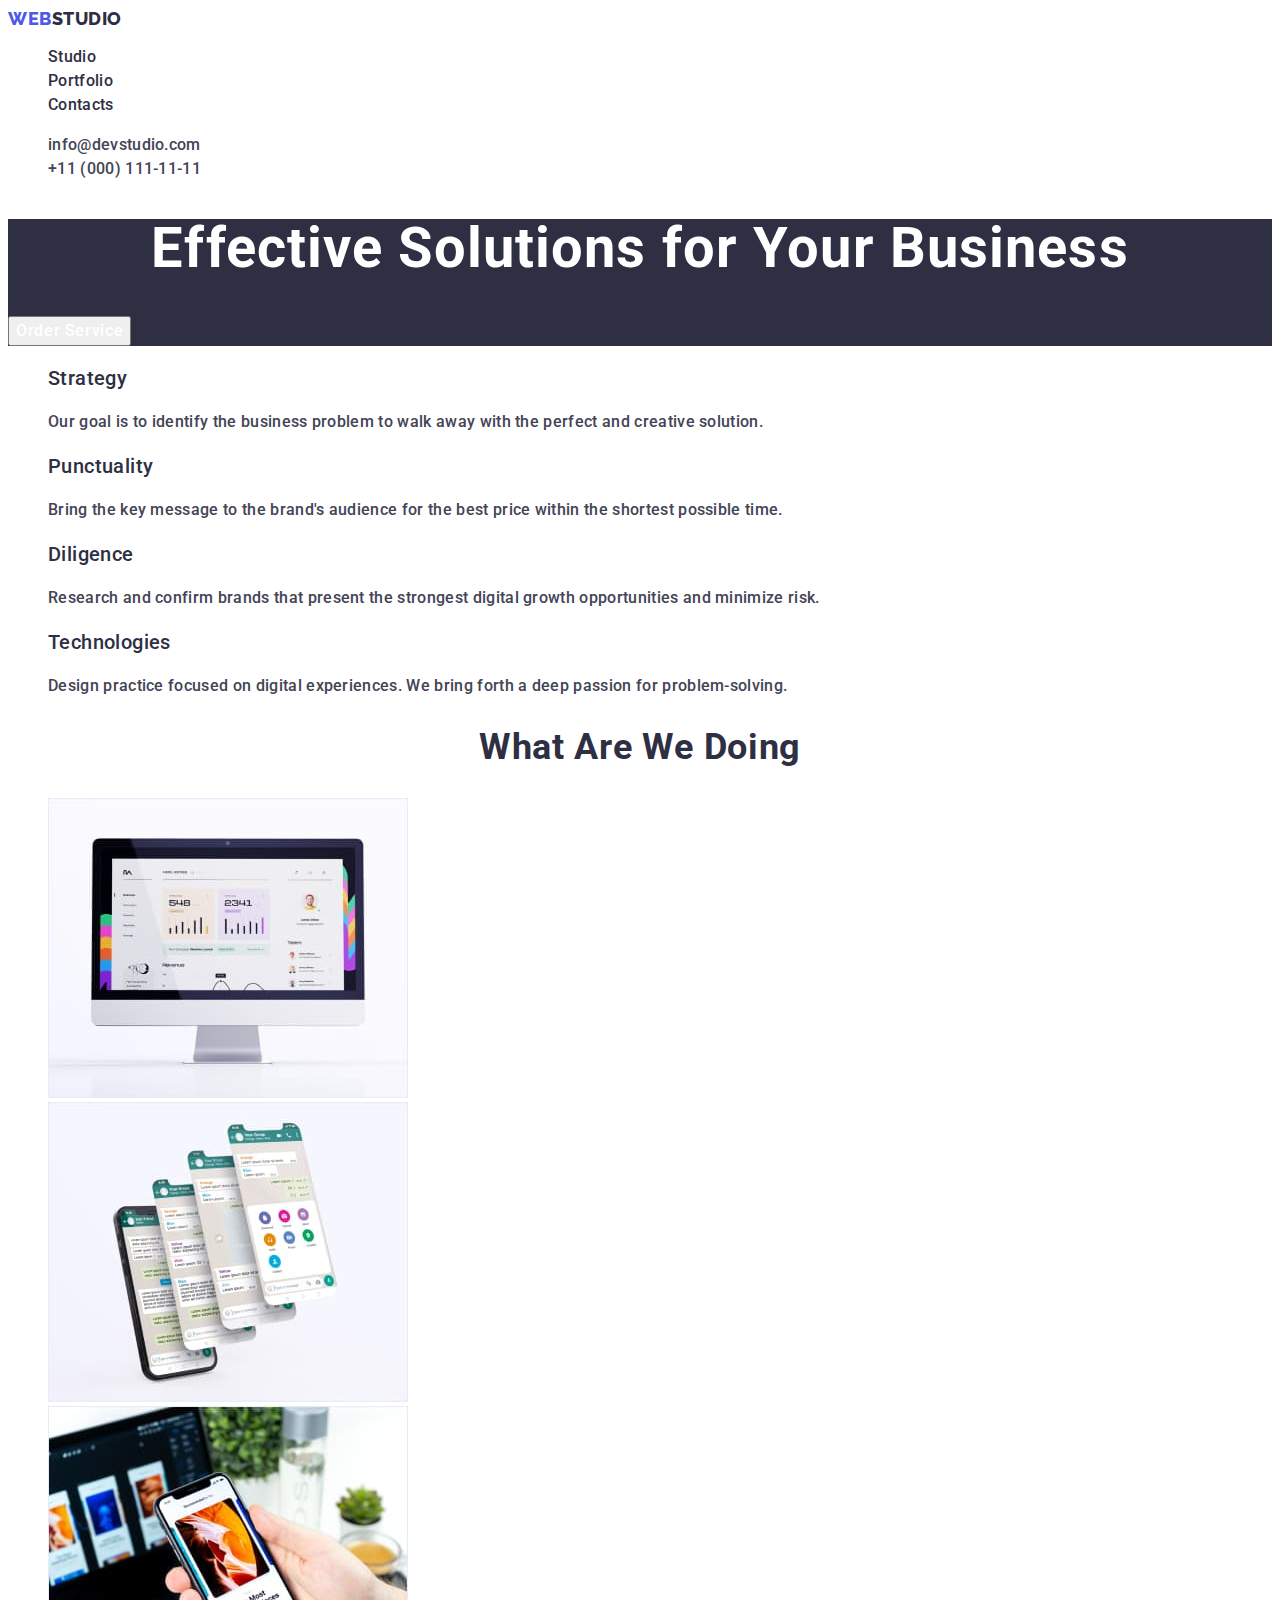
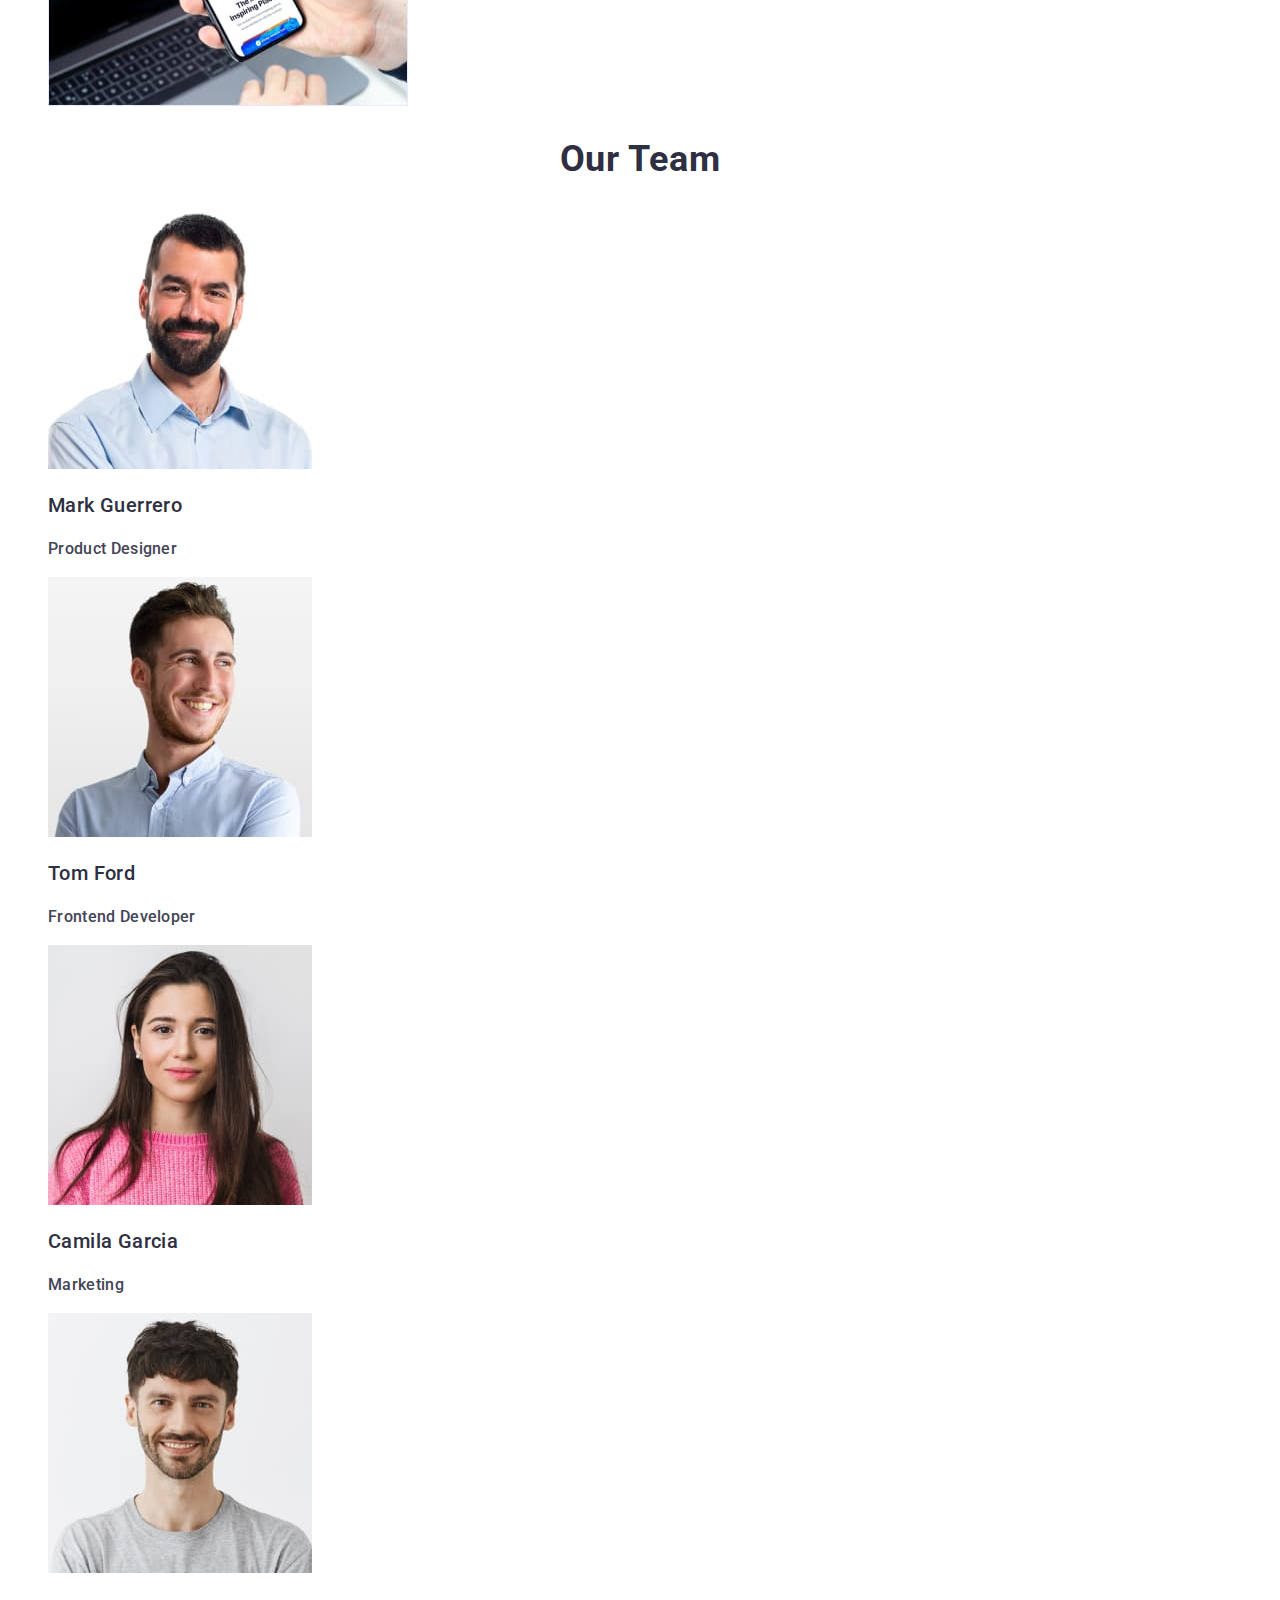
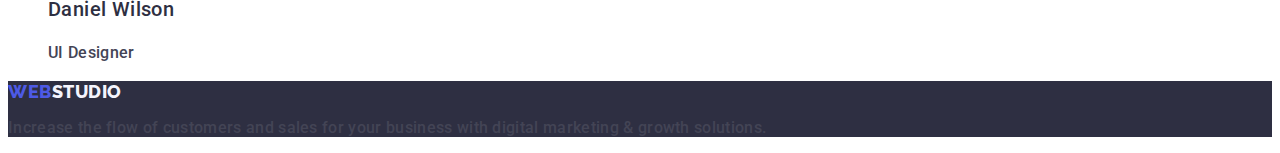
<file: index.html>
<!DOCTYPE html>
<html lang="en">
  <head>
    <meta charset="UTF-8" />
    <meta http-equiv="X-UA-Compatible" content="IE=edge" />
    <meta name="viewport" content="width=device-width, initial-scale=1.0" />
    <title>Studio</title>
    <link rel="preconnect" href="https://fonts.googleapis.com" />
    <link rel="preconnect" href="https://fonts.gstatic.com" crossorigin />
    <link
      href="https://fonts.googleapis.com/css2?family=Raleway:wght@800&family=Roboto:wght@400;500;700;900&display=swap"
      rel="stylesheet"
    />
    <link rel="stylesheet" href="./css/styles.css" />
  </head>
  <body>
    <header>
      <nav>
        <a href="./index.html" class="logo link"
          >Web<span class="logo-studio">Studio</span></a
        >
        <ul class="list">
          <li><a href="./index.html" class="list-item link">Studio</a></li>
          <li>
            <a href="./portfolio.html" class="list-item link">Portfolio</a>
          </li>
          <li><a href="" class="list-item link">Contacts</a></li>
        </ul>
      </nav>
      <address class="address">
        <ul class="list">
          <li>
            <a href="mailto:info@devstudio.com" class="address-item link"
              >info@devstudio.com</a
            >
          </li>
          <li>
            <a href="tel:+110001111111" class="address-item link"
              >+11 (000) 111-11-11</a
            >
          </li>
        </ul>
      </address>
    </header>
    <main>
      <section class="hero">
        <h1 class="hero-heading">Effective Solutions for Your Business</h1>
        <button type="button" class="hero-button">Order Service</button>
      </section>
      <section>
        <h2 class="about" hidden>About company</h2>
        <ul class="list">
          <li>
            <h3 class="about-heading">Strategy</h3>
            <p class="about-description">
              Our goal is to identify the business problem to walk away with the
              perfect and creative solution.
            </p>
          </li>
          <li>
            <h3 class="about-heading">Punctuality</h3>
            <p class="about-description">
              Bring the key message to the brand's audience for the best price
              within the shortest possible time.
            </p>
          </li>
          <li>
            <h3 class="about-heading">Diligence</h3>
            <p class="about-description">
              Research and confirm brands that present the strongest digital
              growth opportunities and minimize risk.
            </p>
          </li>
          <li>
            <h3 class="about-heading">Technologies</h3>
            <p class="about-description">
              Design practice focused on digital experiences. We bring forth a
              deep passion for problem-solving.
            </p>
          </li>
        </ul>
      </section>
      <section>
        <h2 class="activity-field-heading">What are we doing</h2>
        <ul class="list">
          <li>
            <img src="./images/desktop.jpg" alt="Desktop" width="360" />
          </li>
          <li>
            <img src="./images/messenger.jpg" alt="Messenger" width="360" />
          </li>
          <li><img src="./images/app.jpg" alt="App" width="360" /></li>
        </ul>
      </section>
      <section>
        <h2 class="team-heading">Our Team</h2>
        <ul class="list">
          <li>
            <img src="./images/mark.jpg" alt="Mark Guerrero" width="264" />
            <h3 class="name">Mark Guerrero</h3>
            <p class="position">Product Designer</p>
          </li>
          <li>
            <img src="./images/tom.jpg" alt="Tom Ford" width="264" />
            <h3 class="name">Tom Ford</h3>
            <p class="position">Frontend Developer</p>
          </li>
          <li>
            <img src="./images/camila.jpg" alt="Camila Garcia" width="264" />
            <h3 class="name">Camila Garcia</h3>
            <p class="position">Marketing</p>
          </li>
          <li>
            <img src="./images/daniel.jpg" alt="Daniel Wilson" width="264" />
            <h3 class="name">Daniel Wilson</h3>
            <p class="position">UI Designer</p>
          </li>
        </ul>
      </section>
    </main>
    <footer class="footer">
      <a href="./index.html" class="logo link"
        >Web<span class="footer-studio">Studio</span></a
      >
      <p>
        Increase the flow of customers and sales for your business with digital
        marketing & growth solutions.
      </p>
    </footer>
  </body>
</html>
</file>
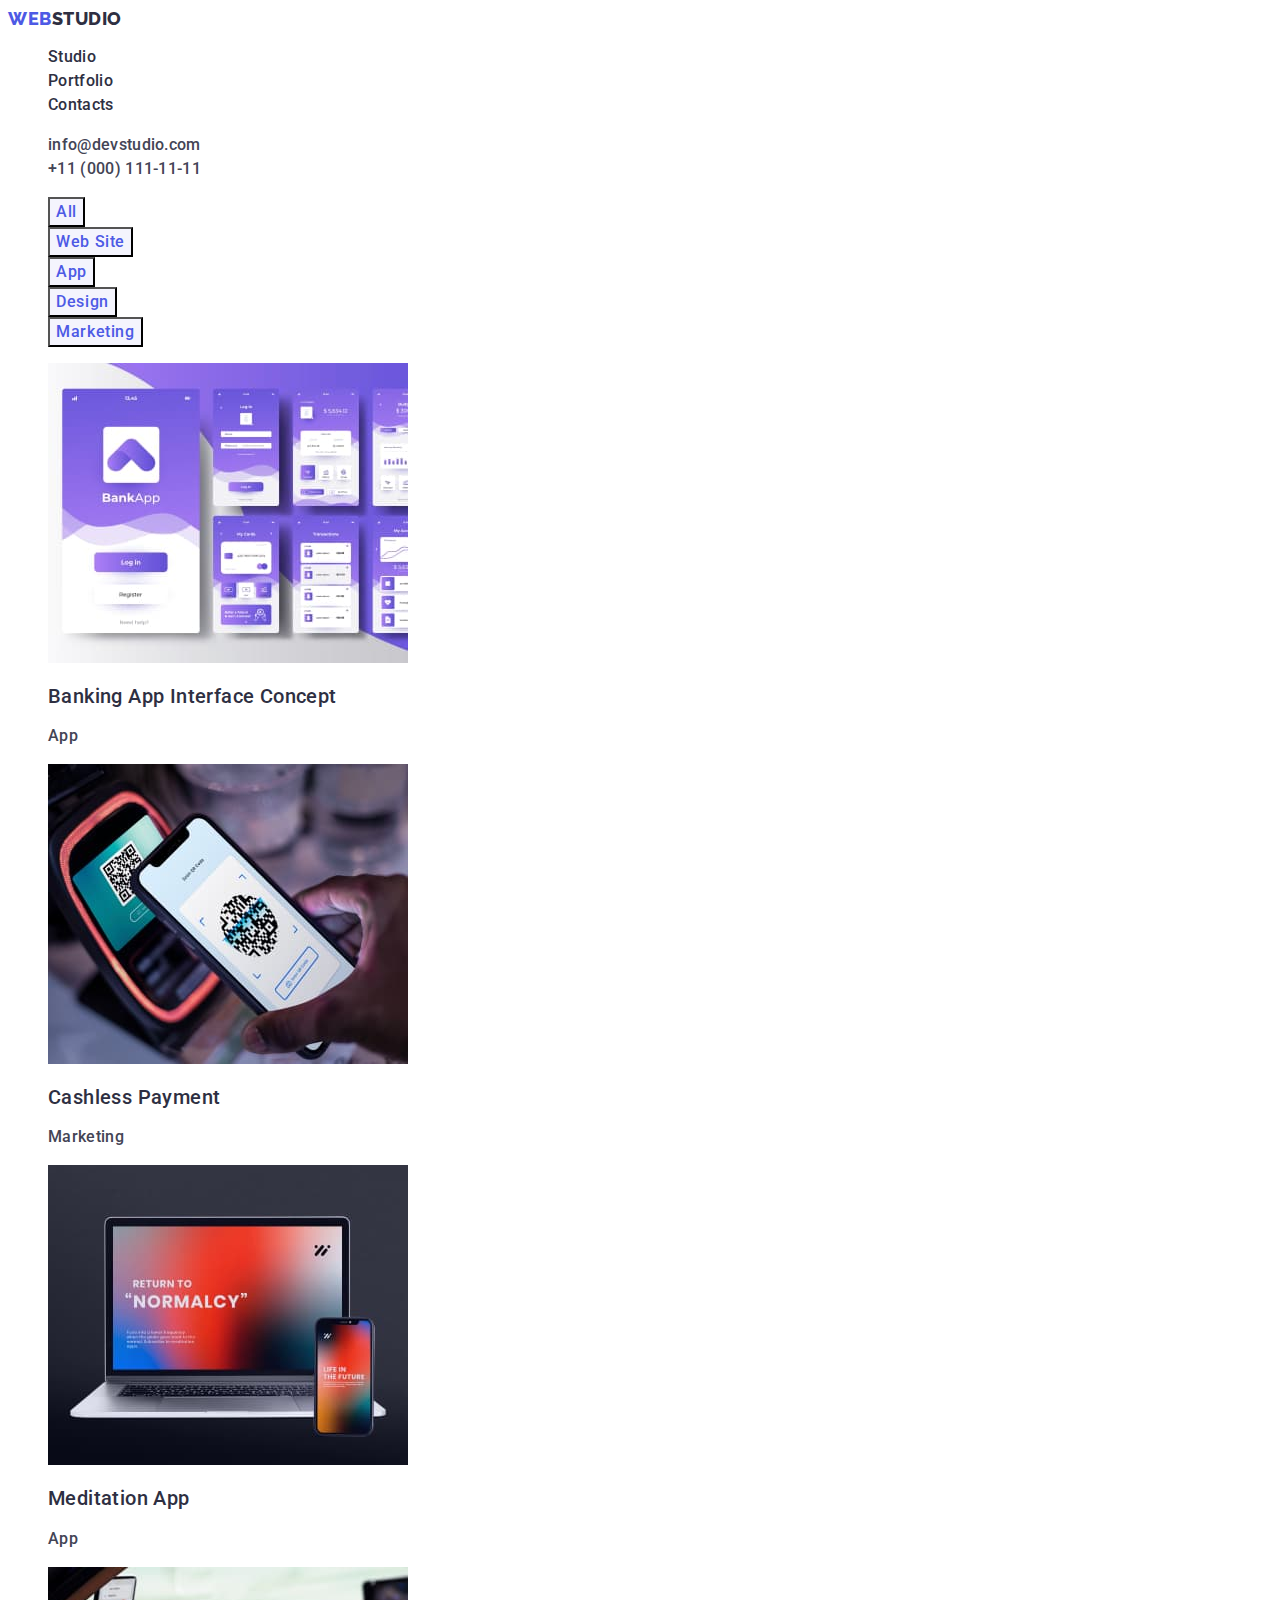
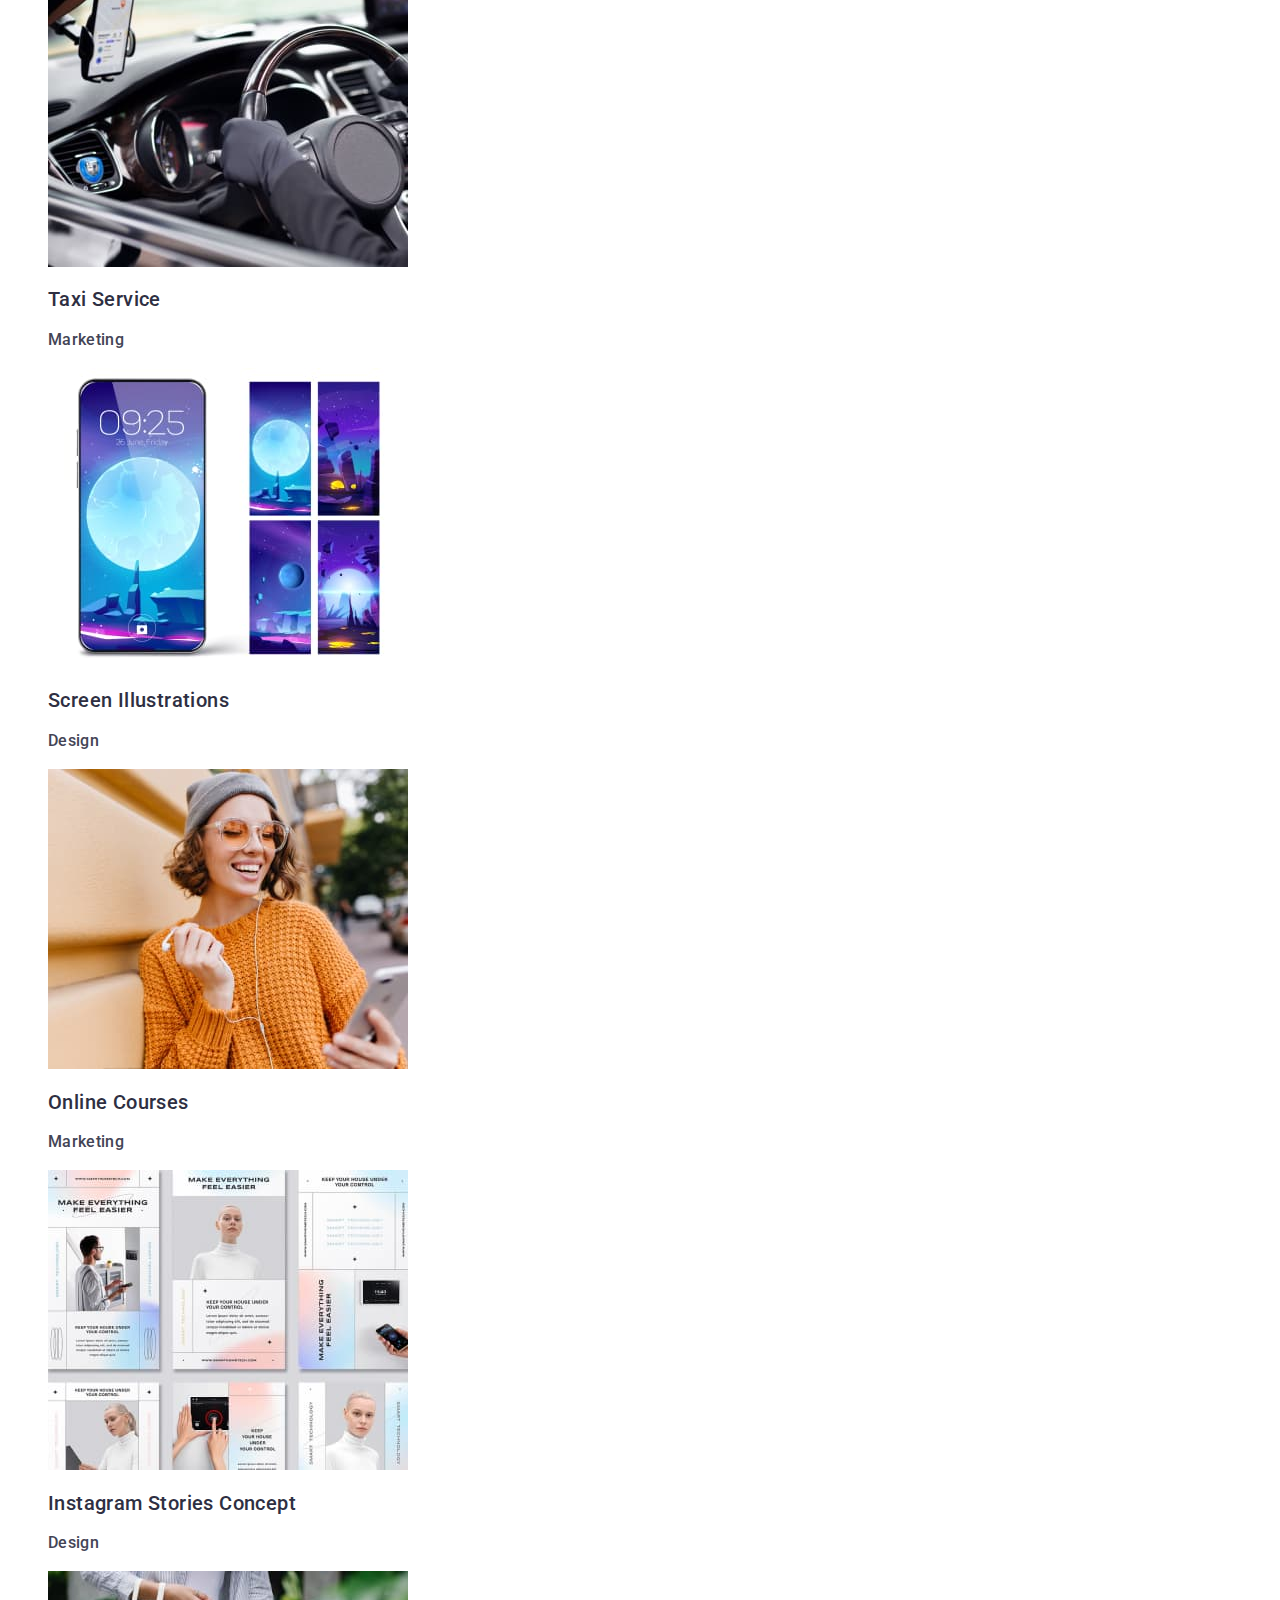
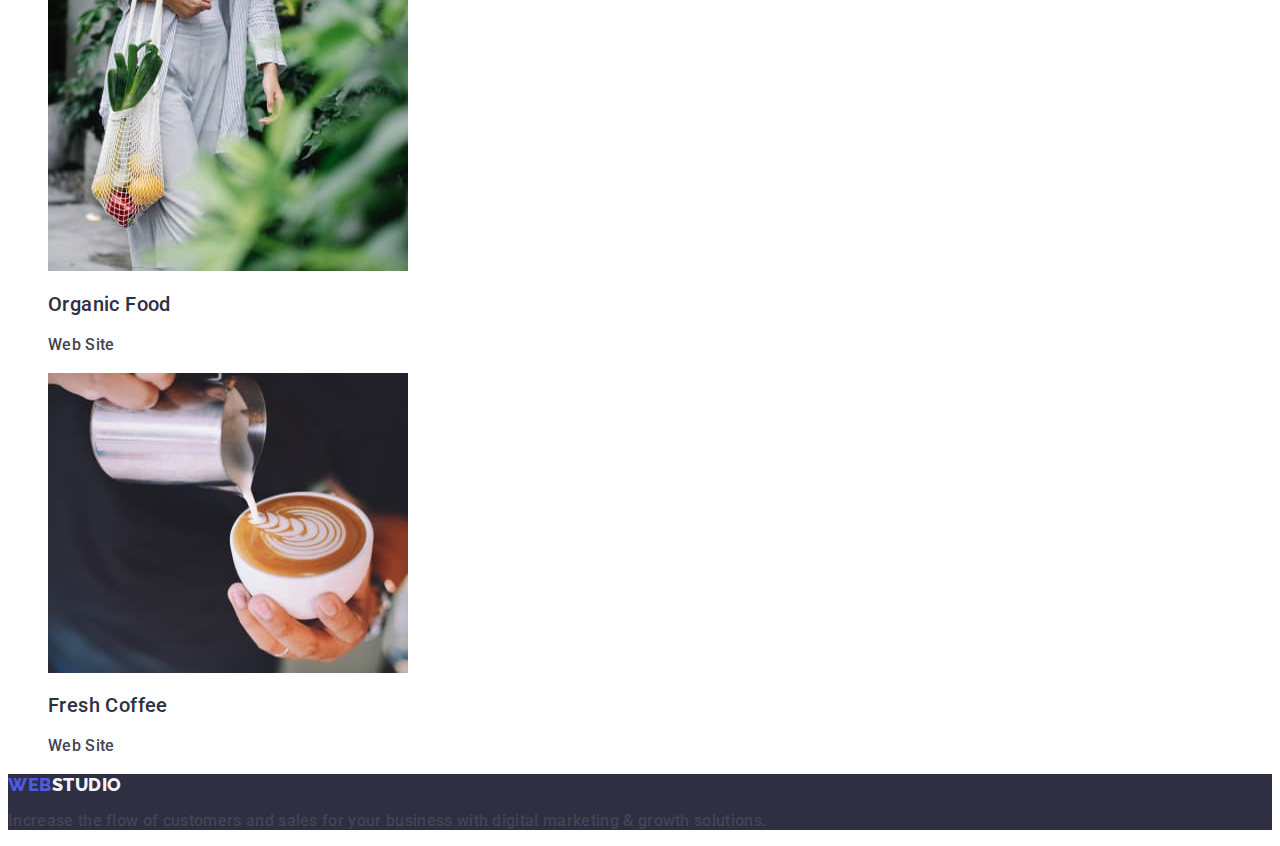
<file: portfolio.html>
<!DOCTYPE html>
<html lang="en">
  <head>
    <meta charset="UTF-8" />
    <meta http-equiv="X-UA-Compatible" content="IE=edge" />
    <meta name="viewport" content="width=device-width, initial-scale=1.0" />
    <title>Portfolio</title>
    <link rel="preconnect" href="https://fonts.googleapis.com" />
    <link rel="preconnect" href="https://fonts.gstatic.com" crossorigin />
    <link
      href="https://fonts.googleapis.com/css2?family=Raleway:wght@800&family=Roboto:wght@400;500;700;900&display=swap"
      rel="stylesheet"
    />
    <link rel="stylesheet" href="./css/styles.css" />
  </head>
  <body>
    <header>
      <nav>
        <a href="./index.html" class="logo link"
          >Web<span class="logo-studio">Studio</span></a
        >
        <ul class="list">
          <li><a href="./index.html" class="list-item link">Studio</a></li>
          <li>
            <a href="./portfolio.html" class="list-item link">Portfolio</a>
          </li>
          <li><a href="" class="list-item link">Contacts</a></li>
        </ul>
      </nav>
      <address class="address">
        <ul class="list">
          <li>
            <a href="mailto:info@devstudio.com" class="address-item link"
              >info@devstudio.com</a
            >
          </li>
          <li>
            <a href="tel:+110001111111" class="address-item link"
              >+11 (000) 111-11-11</a
            >
          </li>
        </ul>
      </address>
    </header>
    <main>
      <section>
        <h1 hidden>Menu</h1>
        <ul class="list">
          <li><button type="button" class="menu-button">All</button></li>
          <li><button type="button" class="menu-button">Web Site</button></li>
          <li><button type="button" class="menu-button">App</button></li>
          <li><button type="button" class="menu-button">Design</button></li>
          <li>
            <button type="button" class="menu-button">Marketing</button>
          </li>
        </ul>
        <ul class="list">
          <li>
            <a href="" class="link">
              <img
                src="./images/banking-app.jpg"
                alt="Banking App Interface Concept"
                width="360"
              />
              <h2 class="menu-item">Banking App Interface Concept</h2>
              <p class="type-of-service">App</p></a
            >
          </li>
          <li>
            <a href="" class="link">
              <img
                src="./images/cashless-pay.jpg"
                alt="Cashless payment"
                width="360"
              />
              <h2 class="menu-item">Cashless Payment</h2>
              <p class="type-of-service">Marketing</p></a
            >
          </li>
          <li>
            <a href="" class="link">
              <img
                src="./images/meditation-app.jpg"
                alt="Meditaion App"
                width="360"
              />
              <h2 class="menu-item">Meditation App</h2>
              <p class="type-of-service">App</p></a
            >
          </li>
          <li>
            <a href="" class="link">
              <img
                src="./images/taxi-service.jpg"
                alt="Taxi Service"
                width="360"
              />
              <h2 class="menu-item">Taxi Service</h2>
              <p class="type-of-service">Marketing</p></a
            >
          </li>
          <li>
            <a href="" class="link">
              <img
                src="./images/screen-illustrations.jpg"
                alt="Screen Illustrations"
                width="360"
              />
              <h2 class="menu-item">Screen Illustrations</h2>
              <p class="type-of-service">Design</p></a
            >
          </li>

          <li>
            <a href="" class="link">
              <img
                src="./images/online-courses.jpg"
                alt="Online Courses"
                width="360"
              />
              <h2 class="menu-item">Online Courses</h2>
              <p class="type-of-service">Marketing</p></a
            >
          </li>
          <li>
            <a href="" class="link">
              <img
                src="./images/insta-stories.jpg"
                alt="Instagram Stories Concept"
                width="360"
              />
              <h2 class="menu-item">Instagram Stories Concept</h2>
              <p class="type-of-service">Design</p></a
            >
          </li>
          <li>
            <a href="" class="link">
              <img
                src="./images/organic-food.jpg"
                alt="Organic Food"
                width="360"
              />
              <h2 class="menu-item">Organic Food</h2>
              <p class="type-of-service">Web Site</p></a
            >
          </li>
          <li>
            <a href="" class="link">
              <img
                src="./images/fresh-coffee.jpg"
                alt="Fresh Coffee"
                width="360"
              />
              <h2 class="menu-item">Fresh Coffee</h2>
              <p class="type-of-service">Web Site</p></a
            >
          </li>
        </ul>
      </section>
    </main>
    <footer class="footer">
      <a href="./index.html" class="logo link"
        >Web<span class="footer-studio">Studio</span></a
      >
      <p>
        Increase the flow of customers and sales for your business with digital
        marketing & growth solutions.
      </p>
    </footer>
  </body>
</html>
</file>
<file: css/styles.css>
:root {
    --primary-brand: #4D5AE5;
    --pressed-state: #404BBF;
    --dark: #2E2F42;
    --success: #31D0AA;
    --text: #434455;
    --subtle-text: #8E8F99;
    --accent: #E7E9FC;
    --light: #F4F4FD;
    --white: #FFFFFF;
}
body {
    font-family: "Roboto", sans-serif; 
    font-weight: 500;
    letter-spacing: 0.02em;
    color: var(--text);
}
/* header */
.logo {
    font-family: "Raleway", sans-serif;
    font-weight: 800;
    font-size: 18px;
    line-height: 1.17;
    letter-spacing: 0.03em;
    text-transform: uppercase;
    color: var(--primary-brand);
}
.link {
    text-decoration: none;
}
.link:hover, .link:focus {
    color: var(--pressed-state);
}
.logo-studio {
    color: var(--dark);
}
.list {
    list-style-type: none;
}
.list-item {
    font-weight: 500;
    font-size: 16px;
    line-height: 1.5;
    letter-spacing: 0.02em;
    color: var(--dark);
}
.address {
    font-style: normal;
}
.address-item {
    font-size: 16px;
    line-height: 1.5;
    letter-spacing: 0.02em;
    color: var(--text);
}
/* main studio */
/* section 1 */
.hero {
    background: var(--dark);
}
.hero-heading {
    font-size: 56px;
    line-height: 1.07;  
    text-align: center;
    letter-spacing: 0.02em;
    color: var(--white);
}
.hero-button {
    font-family: "Roboto", sans-serif;
    font-weight: 500;
    font-size: 16px;
    line-height: 1.5;    
    letter-spacing: 0.04em;
    color: var(--white);
    cursor: pointer;
}
.list {
    list-style: none;
}
/* section 2 */
.about-heading {
    font-weight: 500;
    font-size: 20px;
    line-height: 1.2;
    letter-spacing: 0.02em;
    color: var(--dark);
}
.about-description {
    font-size: 16px;
    line-height: 1.5;
    letter-spacing: 0.02em;
    color: var(--text);
}
/* section 3 */
.activity-field-heading {
    font-size: 36px;
    line-height: 1.11;
    text-align: center;
    letter-spacing: 0.02em;
    text-transform: capitalize;
    color: var(--dark);
}
.list {
    list-style: none;
}
/* section 4 */
.team-heading {
    font-size: 36px;
    line-height: 1.11;
    text-align: center;
    letter-spacing: 0.02em;
    text-transform: capitalize;
    color: var(--dark);
}
.list {
    list-style: none;
}
.name {
    font-weight: 500;
    font-size: 20px;
    line-height: 1.2;
    letter-spacing: 0.02em;
    color: var(--dark);
}
 .position {
    font-size: 16px;
    line-height: 1.5;
    letter-spacing: 0.02em;
    color: var(--text);
}
/* footer */
.footer {
    background-color: var(--dark);
}
.footer-studio {
    color: var(--light);
}

/* main Portfolio */
.menu-button {
    font-family: "Roboto", sans-serif;
    font-weight: 500;
    font-size: 16px;
    line-height: 1.5;
    letter-spacing: 0.04em;
    color: var(--primary-brand);
    background-color: var(--light);
    cursor: pointer;
}
.menu-button:hover, .menu-button:focus {
    color: var(--white);
    background-color: var(--pressed-state);
}
.menu-item {
    font-weight: 500;
    font-size: 20px;
    line-height: 1.2;
    letter-spacing: 0.02em;
    color: var(--dark);
}
.type-of-service {
    font-size: 16px;
    line-height: 1.5;
    letter-spacing: 0.02em;
    color: var(--text);
}
</file>
